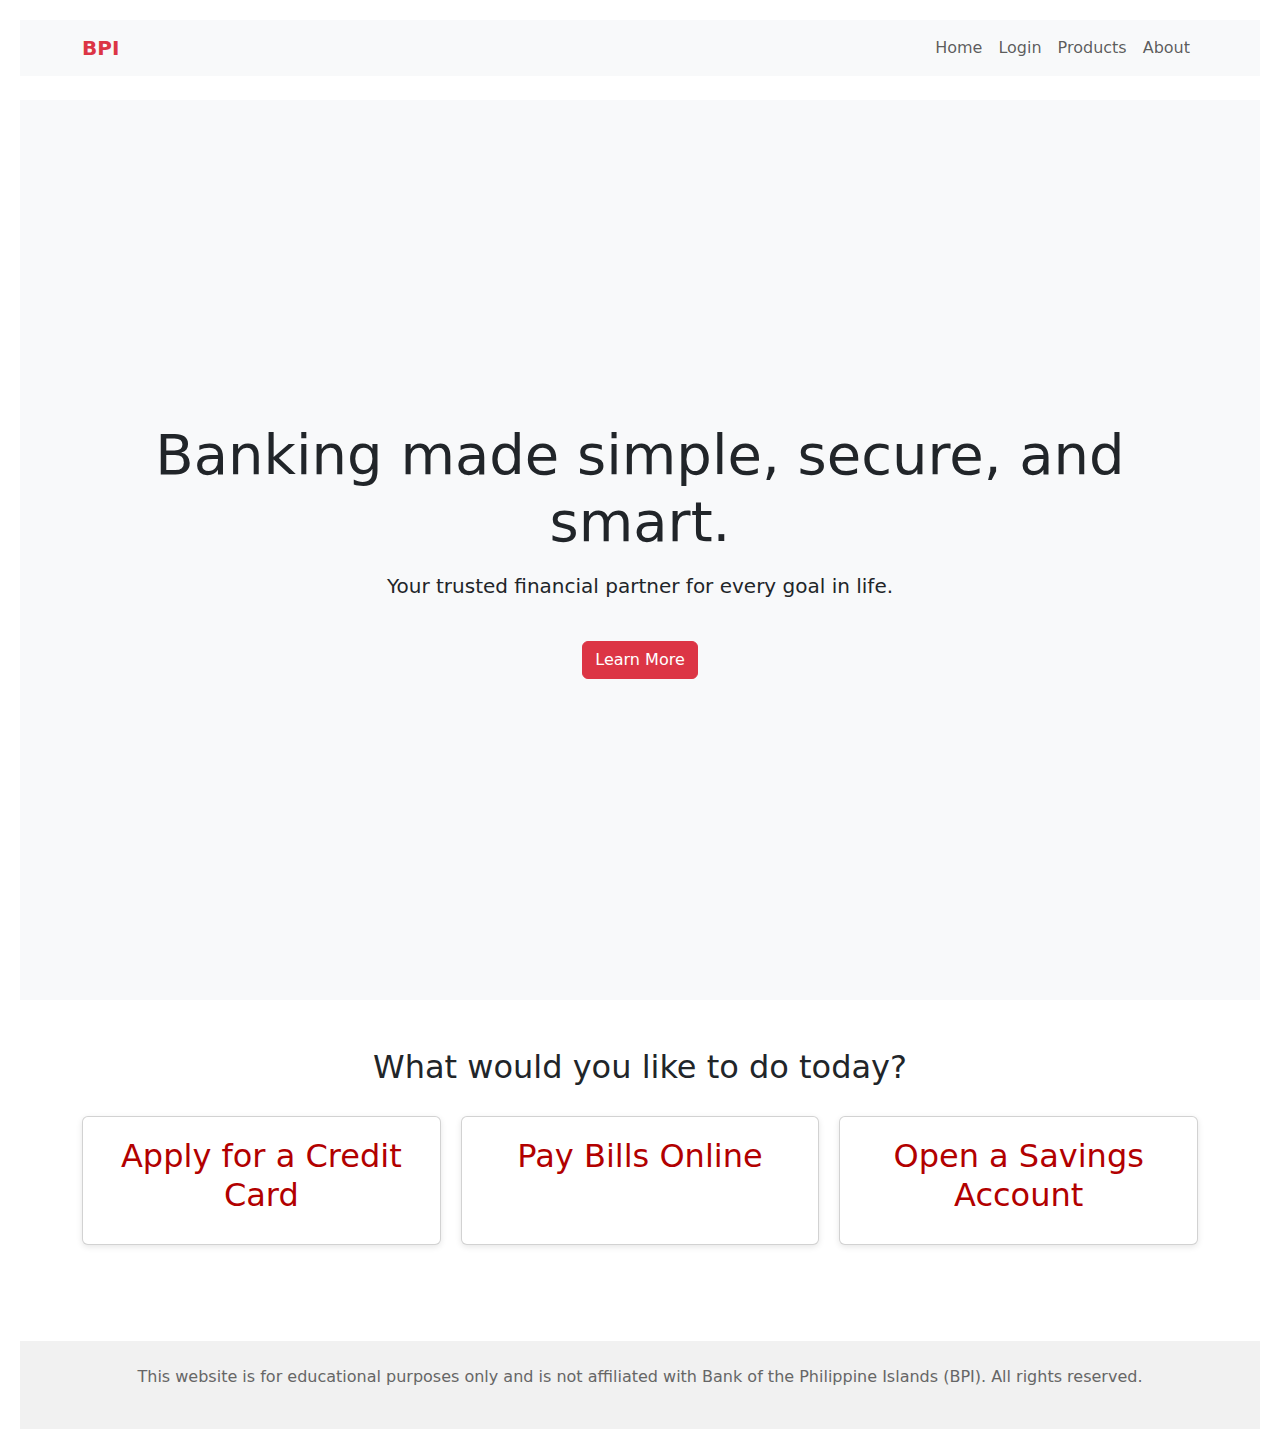
<file: index.html>
<!DOCTYPE html>
<html lang="en">
<head>
  <meta charset="UTF-8" />
  <meta name="viewport" content="width=device-width, initial-scale=1" />
  <title>Bank of the Philippine Islands | BPI</title>
  <link rel="stylesheet" href="design.css" />
  <link href="https://cdn.jsdelivr.net/npm/bootstrap@5.3.6/dist/css/bootstrap.min.css" rel="stylesheet" />
 
</head>
<body>

  <!-- Navbar -->
  <nav class="navbar navbar-expand-lg navbar-light bg-light mb-4">
    <div class="container">
      <a class="navbar-brand text-danger fw-bold" href="index.html">BPI</a>
      <button class="navbar-toggler" type="button" data-bs-toggle="collapse" data-bs-target="#navMenu">
        <span class="navbar-toggler-icon"></span>
      </button>
      <div class="collapse navbar-collapse" id="navMenu">
        <ul class="navbar-nav ms-auto">
          <li class="nav-item">
            <a class="nav-link" href="index.html">Home</a>
          </li>
          <li class="nav-item">
            <a class="nav-link" href="login.html">Login</a>
          </li>
          <li class="nav-item">
            <a class="nav-link" href="products.html">Products</a>
          </li>
          <li class="nav-item">
            <a class="nav-link" href="aboutus.html">About</a>
          </li>
        </ul>
      </div>
    </div>
  </nav>

  <!-- Hero Section -->
  <section class="text-center d-flex align-items-center justify-content-center bg-light" style="height: 100vh;">
    <div class="container">
      <h1 class="display-4">Banking made simple, secure, and smart.</h1>
      <p class="lead mt-3">Your trusted financial partner for every goal in life.</p>
      <a href="services.html" class="btn btn-danger mt-4">Learn More</a>
    </div>
  </section>

  <!-- Services Section -->
  <section id="services" class="container py-5">
    <h2 class="text-center mb-4">What would you like to do today?</h2>
    <div class="grid">
      <div class="card">
        <h2> Apply for a Credit Card</h2>
      </div>
      <div class="card">
        <h2>Pay Bills Online</h2>
      </div>
      <div class="card">
        <h2>Open a Savings Account</h2>
      </div>
    </div>
  </section>

  <!-- Footer -->
  <footer class="text-center p-4 mt-5" style="background-color: #f1f1f1; color: #666;">
  <p>This website is for educational purposes only and is not affiliated with Bank of the Philippine Islands (BPI). All rights reserved.</p>
</footer>

  <script src="https://cdn.jsdelivr.net/npm/bootstrap@5.3.6/dist/js/bootstrap.bundle.min.js"></script>
</body>
</html>
</file>
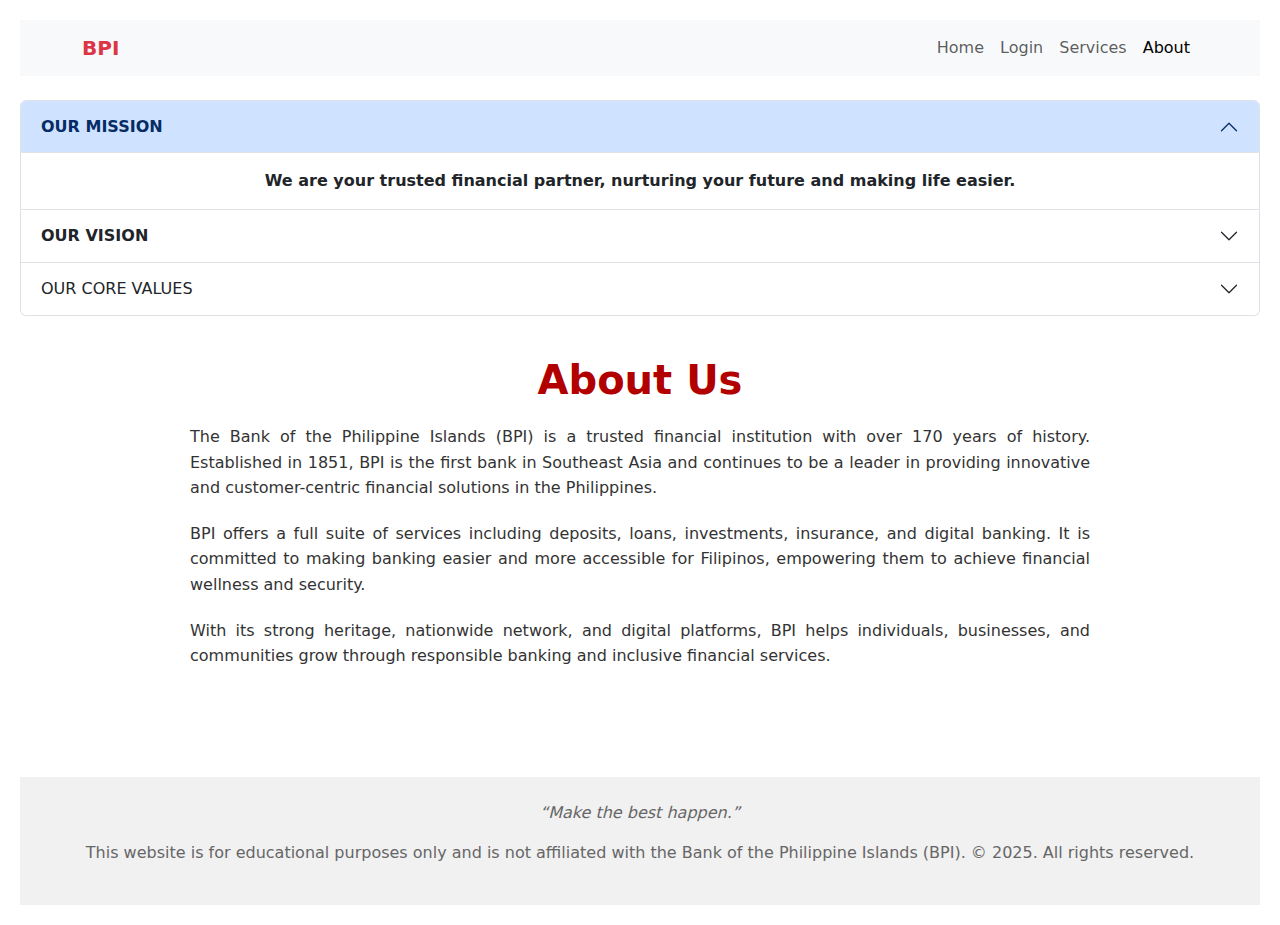
<file: aboutus.html>
<!DOCTYPE html>
<html lang="en">
<head>
  <meta charset="UTF-8" />
  <meta name="viewport" content="width=device-width, initial-scale=1" />
  <title>About Us | BPI</title>
  <link rel="stylesheet" href="design.css" />
  <link href="https://cdn.jsdelivr.net/npm/bootstrap@5.3.6/dist/css/bootstrap.min.css" rel="stylesheet" />
  <style>
    html {
      scroll-behavior: smooth;
    }
  </style>
</head>

<body>
  <!-- Navbar -->
<nav class="navbar navbar-expand-lg navbar-light bg-light mb-4">
  <div class="container">
  <a class="navbar-brand text-danger fw-bold" href="index.html">BPI</a>
  <button class="navbar-toggler" type="button" data-bs-toggle="collapse" data-bs-target="#navMenu">
    <span class="navbar-toggler-icon"></span>
  </button>
  <div class="collapse navbar-collapse" id="navMenu">
    <ul class="navbar-nav ms-auto">
    <li class="nav-item">
      <a class="nav-link" href="index.html">Home</a>
    </li>
    <li class="nav-item">
      <a class="nav-link" href="login.html">Login</a>
    </li>
    <li class="nav-item">
      <a class="nav-link" href="products.html">Services</a>
    </li>
    <li class="nav-item">
        <a class="nav-link active" href="aboutus.html">About</a>
    </li>
    </ul>
    </div>
    </div>
  </nav>

<!-- About Section -->
<div class="accordion" id="accordionExample">
<div class="accordion-item">
  <h2 class="accordion-header">
    <button class="accordion-button" type="button" data-bs-toggle="collapse" data-bs-target="#collapseOne" aria-expanded="true" aria-controls="collapseOne">
      <b>OUR MISSION</b>
    </button>
  </h2>
<div id="collapseOne" class="accordion-collapse collapse show" data-bs-parent="#accordionExample">
  <div class="accordion-body text-center">
    <strong>We are your trusted financial partner, nurturing your future and making life easier.</strong>
  </div>
</div>
</div>

<div class="accordion-item">
  <h2 class="accordion-header">
    <button class="accordion-button collapsed" type="button" data-bs-toggle="collapse" data-bs-target="#collapseTwo" aria-expanded="false" aria-controls="collapseTwo">
      <b>OUR VISION</b> 
    </button>
  </h2>
<div id="collapseTwo" class="accordion-collapse collapse" data-bs-parent="#accordionExample">
  <div class="accordion-body text-center">
    <strong>Building a better Philippines—one family, one community at a time.</strong> 
  </div>
</div>
</div>

<div class="accordion-item">
  <h2 class="accordion-header">
    <button class="accordion-button collapsed" type="button" data-bs-toggle="collapse" data-bs-target="#collapseThree" aria-expanded="false" aria-controls="collapseThree">
      OUR CORE VALUES
    </button>
  </h2>
<div id="collapseThree" class="accordion-collapse collapse" data-bs-parent="#accordionExample">
<div class="accordion-body">
<svg width="110" height="80" xmlns="http://www.w3.org/2000/svg">
  <circle cx="55" cy="30" r="30" fill="red" />
  <text x="55" y="40" font-size="28" text-anchor="middle" fill="white" font-weight="bold">N</text> <br>
  <strong> We are Nurturing</strong>
</svg>
  <ul>
    <li>We show concern for others</li>
    <li>We help our customers achieve a better life</li>
    <li>We serve with passion and care</li>
  </ul>
  </div>
  </div>
</div>
</div>
  <section class="about-section text-center">
    <div class="container">
      <h1>About Us</h1>
      <p>
        The Bank of the Philippine Islands (BPI) is a trusted financial institution with over 170 years of history.
        Established in 1851, BPI is the first bank in Southeast Asia and continues to be a leader in providing
        innovative and customer-centric financial solutions in the Philippines.
      </p>
      <p>
        BPI offers a full suite of services including deposits, loans, investments, insurance, and digital banking. It
        is committed to making banking easier and more accessible for Filipinos, empowering them to achieve financial
        wellness and security.
      </p>
      <p>
        With its strong heritage, nationwide network, and digital platforms, BPI helps individuals, businesses, and
        communities grow through responsible banking and inclusive financial services.
      </p>
    </div>
  </section>

  <!-- Footer -->
  <footer class="text-center p-4 mt-5" style="background-color: #f1f1f1; color: #666;">
    <p><em>“Make the best happen.”</em></p>
    <p>This website is for educational purposes only and is not affiliated with the Bank of the Philippine Islands (BPI). © 2025. All rights reserved.</p>
  </footer>

  <script src="https://cdn.jsdelivr.net/npm/bootstrap@5.3.6/dist/js/bootstrap.bundle.min.js"></script>
</body>
</html>
</file>
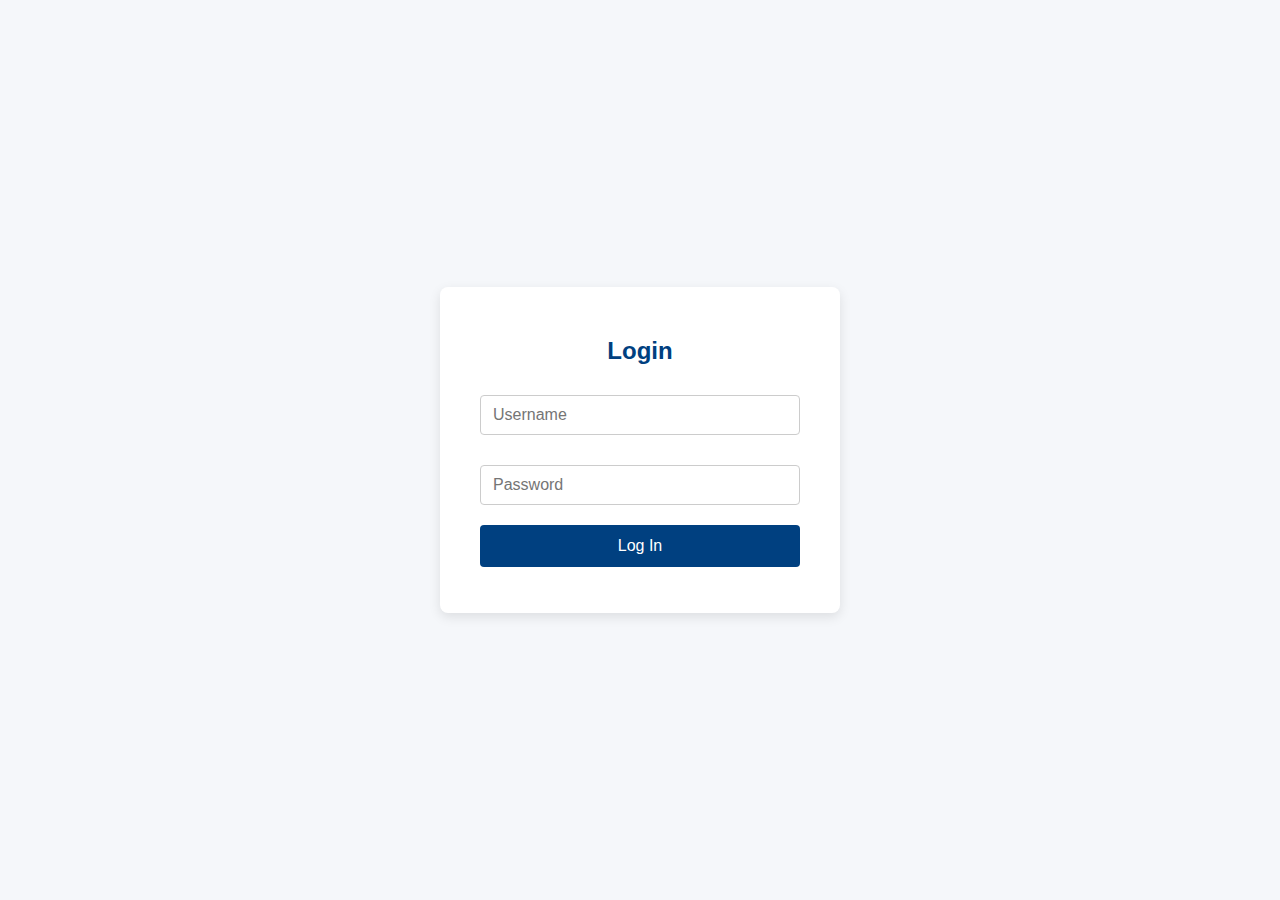
<file: login.html>
<html>
<head>
  <meta name="viewport" content="width=device-width, initial-scale=1" />
  <title>Sign in</title>
  <style>
    body 
    {
      font-family: Arial, sans-serif;
      background: #f5f7fa;
      display: flex;
      justify-content: center;
      align-items: center;
      height: 100vh;
      margin: 0;
    }

    .login-container 
    {
      background: white;
      padding: 30px 40px;
      border-radius: 8px;
      box-shadow: 0 4px 12px rgba(0,0,0,0.1);
      width: 320px;
      text-align: center;
    }

    h2 
    {
      margin-bottom: 20px;
      color: #004080;
    }
    input[type="text"],
    input[type="password"] 
    {
      width: 100%;
      padding: 10px 12px;
      margin: 10px 0 20px 0;
      border: 1px solid #ccc;
      border-radius: 4px;
      box-sizing: border-box;
      font-size: 1rem;
    }
    button {
      background-color: #004080;
      color: white;
      border: none;
      padding: 12px;
      width: 100%;
      border-radius: 4px;
      font-size: 1rem;
      cursor: pointer;
      transition: background-color 0.3s ease;
    }
    button:hover {
      background-color: #002f5a;
    }
    .error {
      color: red;
      margin-bottom: 15px;
      display: none;
    }
  </style>
</head>
<body>

<div class="login-container">
  <h2>Login</h2>
  <div id="error-msg" class="error">Invalid username or password</div>
  <form id="loginForm" onsubmit="return validateLogin(event)">
    <input type="text" id="username" placeholder="Username" required />
    <input type="password" id="password" placeholder="Password" required />
    <button type="submit">Log In</button>
  </form>
</div>

<script>
  <!-- Hardcoded username and password for demo -->
  const validUsername = "user123";
  const validPassword = "pass123";

  function validateLogin(event) {
    event.preventDefault(); // Prevent form submission

    const username = document.getElementById("username").value.trim();
    const password = document.getElementById("password").value.trim();
    const errorMsg = document.getElementById("error-msg");

    if (username === validUsername && password === validPassword) {
      errorMsg.style.display = "none";
      alert("Login successful!");
      // Redirect or perform other actions here
      // window.location.href = "dashboard.html";
    } else {
      errorMsg.style.display = "block";
    }

    return false; // Prevent default form submission
  }
</script>

</body>
</html>
</file>
<file: design.css>
body {
  font-family: Arial, sans-serif;
  margin: 0;
  padding: 20px;
  background-color: #ffffff;
  color: #333;
}

h1 {
  text-align: center;
  margin-bottom: 30px;
  color: #b20000;
  font-weight: bold;
}

.container {
  max-width: 1000px;
  margin: 0 auto;
}

.grid {
  display: grid;
  grid-template-columns: repeat(auto-fit, minmax(280px, 1fr));
  gap: 20px;
  align-items: stretch;
  margin-top: 30px;
}

.card {
  background: #f8f9fa;
  border-radius: 8px;
  padding: 20px;
  box-shadow: 0 2px 6px rgba(0,0,0,0.1);
  text-align: center;
  color: #333;
  display: flex;
  flex-direction: column;
  align-items: center;
  height: 100%;
  transition: background-color 0.3s ease, color 0.3s ease;
  cursor: pointer;
}

.card h2 {
  color: #b20000;
  margin-bottom: 10px;
}

.card:hover {
  background-color: #003366;
  color: white;
}

.card:hover h2 {
  color: white;
}

@media (max-width: 480px) {
  h1 {
    font-size: 1.5rem;
  }
}

.about-section {
  padding: 40px 20px;
}

.about-section h1 {
  margin-bottom: 20px;
  color: #b20000;
  font-weight: bold;
  text-align: center;
}

.about-section p {
  max-width: 900px;
  margin: 0 auto 20px auto;
  line-height: 1.6;
  color: #333;
  text-align: justify;
}
</file>
